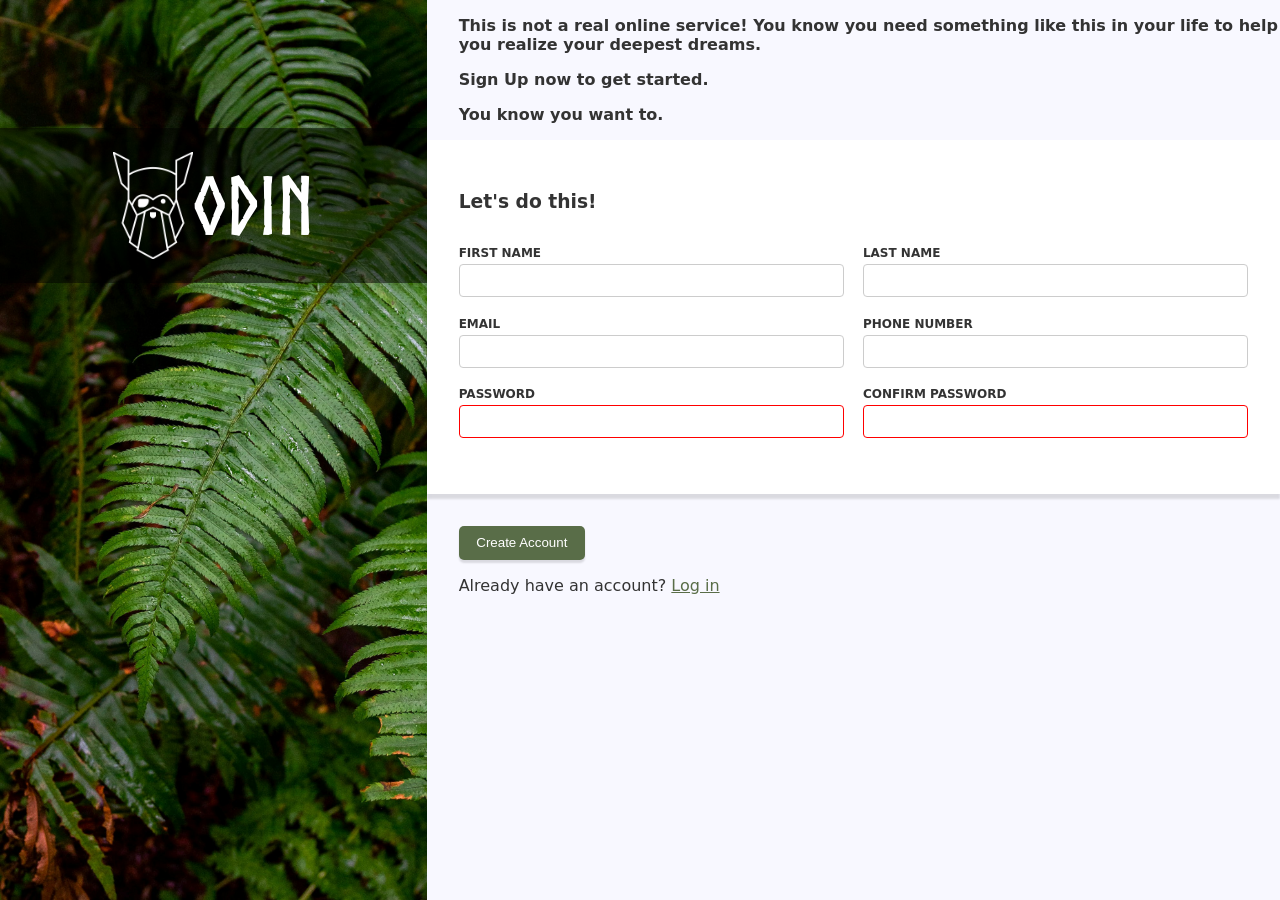
<file: Form/form.html>
<!doctype html>
<html lang="en">
  <head>
    <meta charset="UTF-8" />
    <meta name="viewport" content="width=device-width, initial-scale=1.0" />
    <title>ODIN FORM</title>
    <link rel="stylesheet" href="../Form/from.css" />
  </head>
  <body>
    <div class="container">
      <div class="sidebar">
        <div class="logo">
          <img src="../Form/assets/images/odin-lined.png" />
          <span>ODIN</span>
        </div>
      </div>

      <div class="main-content">
        <p>
          <b>
            This is not a real online service! You know you need something like
            this in your life to help you realize your deepest dreams.</b
          >
        </p>
        <p><b>Sign Up now to get started.</b></p>
        <p><b>You know you want to.</b></p>

        <form action="" method="post">
          <h3>Let's do this!</h3>

          <div class="inputs">
            <div class="form-control">
              <label for="first-name">FIRST NAME</label>
              <input type="text" id="first-name" name="first-name" required />
            </div>

            <div class="form-control">
              <label for="last-name">LAST NAME</label>
              <input type="text" id="last-name" name="last-name" required />
            </div>

            <div class="form-control">
              <label for="email">EMAIL</label>
              <input type="email" id="email" name="email" required />
            </div>

            <div class="form-control">
              <label for="phone-number">PHONE NUMBER</label>
              <input
                type="tel"
                id="phone-number"
                name="phone-number"
                required
              />
            </div>

            <div class="form-control">
              <label for="password">PASSWORD</label>
              <input type="password" id="password" name="password" required />
            </div>

            <div class="form-control">
              <label for="confirm-password">CONFIRM PASSWORD</label>
              <input
                type="password"
                id="confirm-password"
                name="confirm-password"
                required
              />
            </div>
          </div>
        </form>

        <div class="submit-button">
          <button type="submit">Create Account</button>
        </div>

        <p class="log-in">
          Already have an account? <span> <a href="">Log in</a> </span>
        </p>
      </div>
    </div>
  </body>
</html>
</file>
<file: Form/from.css>
@font-face {
  font-family: "OdinCustomFont";
  src: url("./assets/fonts/Norsebold.otf") format("truetype");
}

* {
  box-sizing: border-box;
}

body {
  margin: 0;
  font-family:
    system-ui,
    -apple-system,
    sans-serif;
}

.container {
  display: grid;
  background-color: ghostwhite;
  grid-template-columns: 1fr 2fr;
  min-height: 100vh;
}

.sidebar {
  display: flex;
  flex-direction: column;
  align-items: center;
  background-image: url("../Form/assets/images/halie-west-25xggax4bSA-unsplash.jpg");
  background-size: cover;
}
.logo {
  display: flex;
  align-items: center;
  justify-content: center;
  width: 100%;
  padding: 1.5rem 0;
  margin-top: 8rem;
  background-color: rgba(0, 0, 0, 0.5);
  color: white;
  font-size: 5rem;
  font-family: "OdinCustomFont", sans-serif;
}

img {
  width: 80px;
  height: auto;
  margin-top: 2rem auto;
}

p {
  margin-left: 2rem;
  color: #333;
}

h3 {
  color: #333;
}

form {
  background-color: white;
  padding: 2rem;
  margin: 0rem auto;
  box-shadow: 0px 5px 2px rgba(0, 0, 0, 0.123);
}

.inputs {
  display: grid;
  grid-template-columns: 1fr 1fr;
  gap: 1.2rem;
  padding: 1rem 0;
  margin: 0.5rem auto;
}

.form-control {
  display: flex;
  flex-direction: column;
}

.form-control label {
  font-size: 0.75rem;
  font-weight: bold;
  margin-bottom: 0.25rem;
  color: #333;
}

.form-control input {
  padding: 0.5rem;
  border: 1px solid #ccc;
  border-radius: 4px;
}

input[type="password"] {
  border: 1px solid red;
}

input::invalid {
  border-color: red;
}

input:focus {
  outline: none;
  border-color: blue;
  box-shadow: 0 0 3px rgba(0, 0, 255, 0.3);
}

button {
  background-color: #596d48;
  color: white;
  border-radius: 5px;
  border: transparent;
  padding: 0.6rem 1.1rem 0.6rem 1.1rem;
  box-shadow: 0px 3px 2px rgba(0, 0, 0, 0.123);
  margin: 2rem 2rem 0rem 2rem;
}

a {
  color: #596d48;
}
</file>
